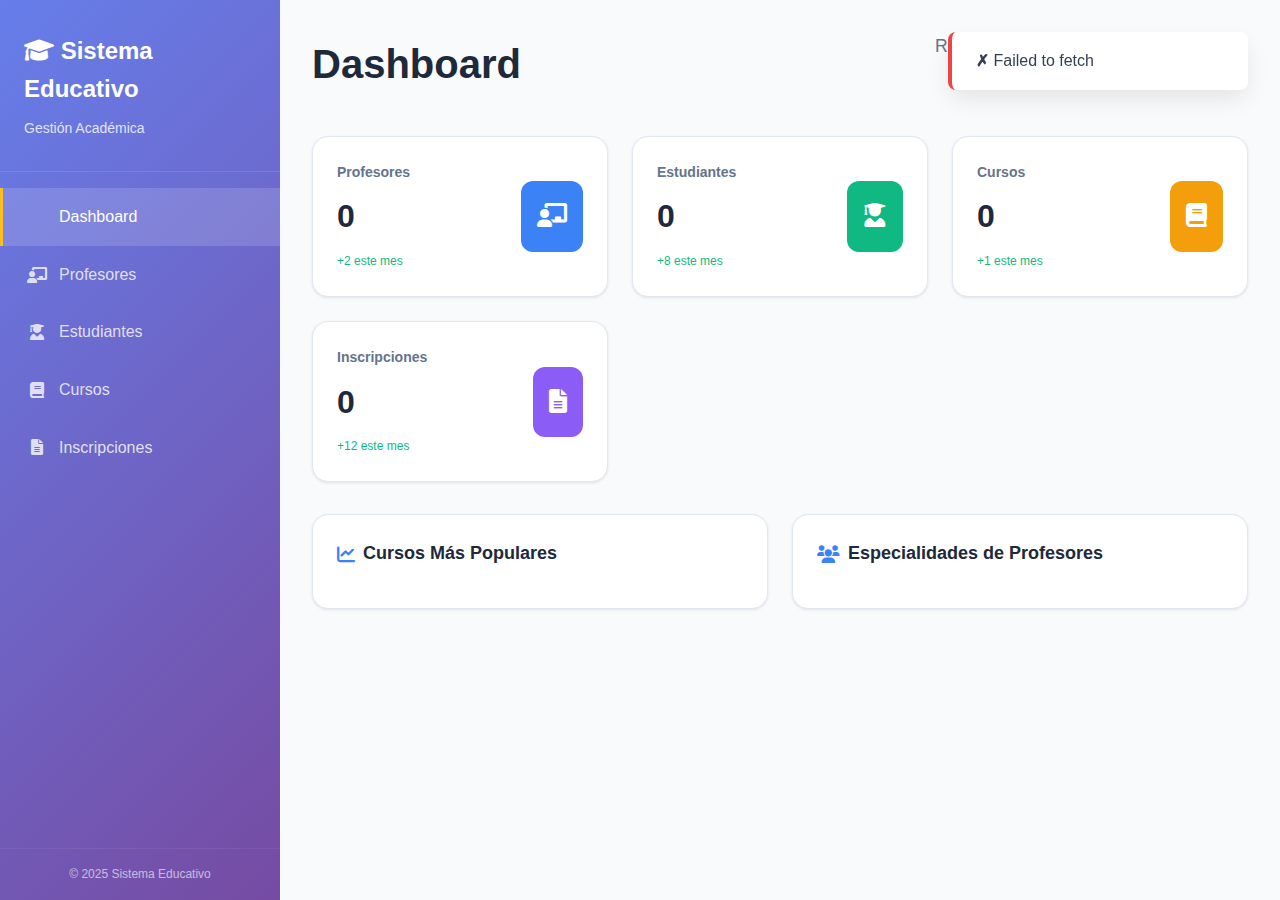
<file: index.html>
<!DOCTYPE html>
<html lang="es">
<head>
    <meta charset="UTF-8">
    <meta name="viewport" content="width=device-width, initial-scale=1.0">
    <title>Sistema Educativo - CRUD Completo</title>
    <link rel="stylesheet" href="css/estilos.css">
    <link href="https://cdnjs.cloudflare.com/ajax/libs/font-awesome/6.0.0/css/all.min.css" rel="stylesheet">
</head>
<body>
    <!-- Sidebar -->
    <div class="sidebar" id="sidebar" name="sidebar">
        <div class="sidebar-header">
            <h2><i class="fas fa-graduation-cap"></i> Sistema Educativo</h2>
            <p>Gestión Académica</p>
        </div>
        <nav class="sidebar-nav">
            <a href="#" class="nav-item active" data-section="dashboard">
                <i class="fas fa-chart-dashboard"></i>
                <span>Dashboard</span>
            </a>
            <a href="#" class="nav-item" data-section="profesores">
                <i class="fas fa-chalkboard-teacher"></i>
                <span>Profesores</span>
            </a>
            <a href="#" class="nav-item" data-section="estudiantes">
                <i class="fas fa-user-graduate"></i>
                <span>Estudiantes</span>
            </a>
            <a href="#" class="nav-item" data-section="cursos">
                <i class="fas fa-book"></i>
                <span>Cursos</span>
            </a>
            <a href="#" class="nav-item" data-section="inscripciones">
                <i class="fas fa-file-alt"></i>
                <span>Inscripciones</span>
            </a>
        </nav>
        <div class="sidebar-footer">
            <p>&copy; 2025 Sistema Educativo</p>
        </div>
    </div>

    <!-- Mobile Menu Toggle -->
    <button class="mobile-menu-toggle" id="mobileMenuToggle" name="mobileMenuToggle">
        <i class="fas fa-bars"></i>
    </button>

    <!-- Main Content -->
    <div class="main-content" id="mainContent" name="mainContent">
        <!-- Dashboard Section -->
        <div class="section active" id="dashboard">
            <div class="section-header">
                <h1>Dashboard</h1>
                <p>Resumen general del sistema educativo</p>
            </div>
            
            <div class="stats-grid">
                <div class="stat-card blue">
                    <div class="stat-content">
                        <div class="stat-info">
                            <h3>Profesores</h3>
                            <p class="stat-number" id="totalProfesores">0</p>
                            <span class="stat-trend">+2 este mes</span>
                        </div>
                        <div class="stat-icon">
                            <i class="fas fa-chalkboard-teacher"></i>
                        </div>
                    </div>
                </div>
                
                <div class="stat-card green">
                    <div class="stat-content">
                        <div class="stat-info">
                            <h3>Estudiantes</h3>
                            <p class="stat-number" id="totalEstudiantes">0</p>
                            <span class="stat-trend">+8 este mes</span>
                        </div>
                        <div class="stat-icon">
                            <i class="fas fa-user-graduate"></i>
                        </div>
                    </div>
                </div>
                
                <div class="stat-card orange">
                    <div class="stat-content">
                        <div class="stat-info">
                            <h3>Cursos</h3>
                            <p class="stat-number" id="totalCursos">0</p>
                            <span class="stat-trend">+1 este mes</span>
                        </div>
                        <div class="stat-icon">
                            <i class="fas fa-book"></i>
                        </div>
                    </div>
                </div>
                
                <div class="stat-card purple">
                    <div class="stat-content">
                        <div class="stat-info">
                            <h3>Inscripciones</h3>
                            <p class="stat-number" id="totalInscripciones">0</p>
                            <span class="stat-trend">+12 este mes</span>
                        </div>
                        <div class="stat-icon">
                            <i class="fas fa-file-alt"></i>
                        </div>
                    </div>
                </div>
            </div>

            <div class="dashboard-charts">
                <div class="chart-card">
                    <h3><i class="fas fa-chart-line"></i> Cursos Más Populares</h3>
                    <div id="cursosPopulares" class="chart-content"></div>
                </div>
                
                <div class="chart-card">
                    <h3><i class="fas fa-users"></i> Especialidades de Profesores</h3>
                    <div id="especialidadesProfesores" name="especialidadesProfesores" class="chart-content"></div>
                </div>
            </div>
        </div>

        <!-- Profesores Section -->
        <div class="section" id="profesores" name="profesores">
            <div class="section-header">
                <div>
                    <h1>Profesores</h1>
                    <p>Gestiona la información de los profesores</p>
                </div>
                <button class="btn btn-primary" onclick="openModal('profesorModal')">
                    <i class="fas fa-plus"></i> Nuevo Profesor
                </button>
            </div>
            
            <div class="table-container">
                <div class="table-header">
                    <div class="search-box">
                        <i class="fas fa-search"></i>
                        <input type="text" id="searchProfesores" name="searchProfesores" placeholder="Buscar profesores...">
                    </div>
                </div>
                
                <table class="data-table">
                    <thead>
                        <tr>
                            <th>ID</th>
                            <th>Nombre</th>
                            <th>Especialidad</th>
                            <th>Acciones</th>
                        </tr>
                    </thead>
                    <tbody id="profesoresTableBody">
                    
                    </tbody>
                </table>
            </div>
        </div>

        <!-- Estudiantes Section -->
        <div class="section" id="estudiantes" name="estudiantes">
            <div class="section-header">
                <div>
                    <h1>Estudiantes</h1>
                    <p>Gestiona la información de los estudiantes</p>
                </div>
                <button class="btn btn-success" onclick="openModal('estudianteModal')">
                    <i class="fas fa-plus"></i> Nuevo Estudiante
                </button>
            </div>
            
            <div class="table-container">
                <div class="table-header">
                    <div class="search-box">
                        <i class="fas fa-search"></i>
                        <input type="text" id="searchEstudiantes" placeholder="Buscar estudiantes...">
                    </div>
                </div>
                
                <table class="data-table">
                    <thead>
                        <tr>
                            <th>ID</th>
                            <th>Nombre</th>
                            <th>Email</th>
                            <th>Fecha Registro</th>
                            <th>Inscripciones</th>
                            <th>Acciones</th>
                        </tr>
                    </thead>
                    <tbody id="estudiantesTableBody">
                        
                    </tbody>
                </table>
            </div>
        </div>

        <!-- Cursos Section -->
        <div class="section" id="cursos" name="cursos">
            <div class="section-header">
                <div>
                    <h1>Cursos</h1>
                    <p>Gestiona la información de los cursos</p>
                </div>
                <button class="btn btn-warning" onclick="openModal('cursoModal')">
                    <i class="fas fa-plus"></i> Nuevo Curso
                </button>
            </div>
            
            <div class="table-container">
                <div class="table-header">
                    <div class="search-box">
                        <i class="fas fa-search"></i>
                        <input type="text" id="searchCursos" name="searchCursos" placeholder="Buscar cursos...">
                    </div>
                </div>
                
                <table class="data-table">
                    <thead>
                        <tr>
                            <th>ID</th>
                            <th>Curso</th>
                            <th>Profesor</th>
                            <th>Estudiantes</th>
                            <th>Acciones</th>
                        </tr>
                    </thead>
                    <tbody id="cursosTableBody">
                        
                    </tbody>
                </table>
            </div>
        </div>

        <!-- Inscripciones Section -->
        <div class="section" id="inscripciones" name="inscripciones">
            <div class="section-header">
                <div>
                    <h1>Inscripciones</h1>
                    <p>Gestiona las inscripciones de estudiantes a cursos</p>
                </div>
                <button class="btn btn-info" onclick="openModal('inscripcionModal')">
                    <i class="fas fa-plus"></i> Nueva Inscripción
                </button>
            </div>
            
            <div class="table-container">
                <div class="table-header">
                    <div class="search-box">
                        <i class="fas fa-search"></i>
                        <input type="text" id="searchInscripciones"  name="dfgf " Buscar inscripciones...">
                    </div>
                </div>
                
                <table class="data-table">
                    <thead>
                        <tr>
                            <th>ID</th>
                            <th>Estudiante</th>
                            <th>Curso</th>
                            <th>Profesor</th>
                            <th>Fecha Inscripción</th>
                            <th>Acciones</th>
                        </tr>
                    </thead>
                    <tbody id="inscripcionesTableBody">
                        
                    </tbody>
                </table>
            </div>
        </div>
    </div>

    <!-- Modals -->
    <!-- Profesor Modal -->
    <div class="modal" id="profesorModal">
        <div class="modal-content">
            <div class="modal-header">
                <h3 id="profesorModalTitle">Nuevo Profesor</h3>
                <button class="close-btn" onclick="closeModal('profesorModal')">
                    <i class="fas fa-times"></i>
                </button>
            </div>
            <form id="profesorForm">
                <div class="form-group">
                    <label for="profesorNombre">Nombre</label>
                    <input type="text" id="profesorNombre" name="profesorNombre" required>
                </div>
                <div class="form-group">
                    <label for="profesorEspecialidad">Especialidad</label>
                    <input type="text" id="profesorEspecialidad" name="profesorEspecialidad" required>
                </div>
                <div class="modal-footer">
                    <button type="button" class="btn btn-secondary" onclick="closeModal('profesorModal')">
                        Cancelar
                    </button>
                    <button type="submit" class="btn btn-primary">
                        Guardar
                    </button>
                </div>
            </form>
        </div>
    </div>

    <!-- Estudiante Modal -->
    <div class="modal" id="estudianteModal" name="estudianteModal">
        <div class="modal-content">
            <div class="modal-header">
                <h3 id="estudianteModalTitle">Nuevo Estudiante</h3>
                <button class="close-btn" onclick="closeModal('estudianteModal')">
                    <i class="fas fa-times"></i>
                </button>
            </div>
            <form id="estudianteForm">
                <div class="form-group">
                    <label for="estudianteNombre">Nombre</label>
                    <input type="text" id="estudianteNombre"  name="estudianteNombre">
                </div>
                <div class="form-group">
                    <label for="estudianteEmail">Email</label>
                    <input type="email" id="estudianteEmail" name="estudianteEmail" required>
                </div>
                <div class="form-group">
                    <label for="estudianteFechaRegistro">Fecha de Registro</label>
                    <input type="date" id="estudianteFechaRegistro" name="estudianteFechaRegistro" required>
                </div>
                <div class="modal-footer">
                    <button type="button" class="btn btn-secondary" onclick="closeModal('estudianteModal')">
                        Cancelar
                    </button>
                    <button type="submit" class="btn btn-success">
                        Guardar
                    </button>
                </div>
            </form>
        </div>
    </div>

    <!-- Curso Modal -->
    <div class="modal" id="cursoModal" name="cursoModal">
        <div class="modal-content">
            <div class="modal-header">
                <h3 id="cursoModalTitle">Nuevo Curso</h3>
                <button class="close-btn" onclick="closeModal('cursoModal')">
                    <i class="fas fa-times"></i>
                </button>
            </div>
            <form id="cursoForm">
                <div class="form-group">
                    <label for="cursoNombre">Nombre del Curso</label>
                    <input type="text"  nameid="cursoNombre">
                </div>
                <div class="form-group">
                    <label for="cursoProfesor">Profesor</label>
                    <select id="cursoProfesor">
                        <option value="">Seleccionar profesor</option>
                    </select>
                </div>
                <div class="modal-footer">
                    <button type="button" class="btn btn-secondary" onclick="closeModal('cursoModal')">
                        Cancelar
                    </button>
                    <button type="submit" class="btn btn-warning">
                        Guardar
                    </button>
                </div>
            </form>
        </div>
    </div>

    <!-- Inscripción Modal -->
    <div class="modal" id="inscripcionModal">
        <div class="modal-content">
            <div class="modal-header">
                <h3 id="inscripcionModalTitle">Nueva Inscripción</h3>
                <button class="close-btn" onclick="closeModal('inscripcionModal')">
                    <i class="fas fa-times"></i>
                </button>
            </div>
            <form id="inscripcionForm">
                <div class="form-group">
                    <label for="inscripcionEstudiante">Estudiante</label>
                    <select id="inscripcionEstudiante" required>
                        <option value="">Seleccionar estudiante</option>
                    </select>
                </div>
                <div class="form-group">
                    <label for="inscripcionCurso">Curso</label>
                    <select id="inscripcionCurso" required>
                        <option value="">Seleccionar curso</option>
                    </select>
                </div>
                <div class="form-group">
                    <label for="inscripcionFecha">Fecha de Inscripción</label>
                    <input type="date" id="inscripcionFecha" required>
                </div>
                <div class="modal-footer">
                    <button type="button" class="btn btn-secondary" onclick="closeModal('inscripcionModal')">
                        Cancelar
                    </button>
                    <button type="submit" class="btn btn-info">
                        Guardar
                    </button>
                </div>
            </form>
        </div>
    </div>

    <!-- Loading Spinner -->
    <div class="loading-spinner" id="loadingSpinner">
        <div class="spinner"></div>
        <p>Cargando...</p>
    </div>

    <!-- Toast Notifications -->
    <div class="toast-container" id="toastContainer"></div>


     <script src="js/config.js"></script>
    <script src="js/api.js"></script>
    <script src="js/utils.js"></script>
    <script src="js/app.js"></script>
</body>
</html>
</file>
<file: css/estilos.css>
* {
    margin: 0;
    padding: 0;
    box-sizing: border-box;
}

body {
    font-family: 'Segoe UI', Tahoma, Geneva, Verdana, sans-serif;
    background-color: #f8fafc;
    color: #334155;
    line-height: 1.6;
}

/* Sidebar Styles */
.sidebar {
    position: fixed;
    left: 0;
    top: 0;
    width: 280px;
    height: 100vh;
    background: linear-gradient(135deg, #667eea 0%, #764ba2 100%);
    color: white;
    transform: translateX(0);
    transition: transform 0.3s ease;
    z-index: 1000;
    display: flex;
    flex-direction: column;
}

.sidebar-header {
    padding: 2rem 1.5rem;
    border-bottom: 1px solid rgba(255, 255, 255, 0.1);
}

.sidebar-header h2 {
    font-size: 1.5rem;
    font-weight: 700;
    margin-bottom: 0.5rem;
}

.sidebar-header p {
    font-size: 0.875rem;
    opacity: 0.8;
}

.sidebar-nav {
    flex: 1;
    padding: 1rem 0;
}

.nav-item {
    display: flex;
    align-items: center;
    padding: 1rem 1.5rem;
    color: rgba(255, 255, 255, 0.8);
    text-decoration: none;
    transition: all 0.3s ease;
    border-left: 3px solid transparent;
}

.nav-item:hover {
    background-color: rgba(255, 255, 255, 0.1);
    color: white;
}

.nav-item.active {
    background-color: rgba(255, 255, 255, 0.15);
    color: white;
    border-left-color: #fbbf24;
}

.nav-item i {
    margin-right: 0.75rem;
    width: 20px;
    text-align: center;
}

.sidebar-footer {
    padding: 1rem 1.5rem;
    border-top: 1px solid rgba(255, 255, 255, 0.1);
    text-align: center;
    font-size: 0.75rem;
    opacity: 0.6;
}

/* Mobile Menu Toggle */
.mobile-menu-toggle {
    display: none;
    position: fixed;
    top: 1rem;
    left: 1rem;
    z-index: 1100;
    background: #667eea;
    color: white;
    border: none;
    padding: 0.75rem;
    border-radius: 0.5rem;
    cursor: pointer;
    box-shadow: 0 4px 6px -1px rgba(0, 0, 0, 0.1);
}

/* Main Content */
.main-content {
    margin-left: 280px;
    min-height: 100vh;
    transition: margin-left 0.3s ease;
}

.section {
    display: none;
    padding: 2rem;
    animation: fadeIn 0.3s ease;
}

.section.active {
    display: block;
}

@keyframes fadeIn {
    from { opacity: 0; transform: translateY(10px); }
    to { opacity: 1; transform: translateY(0); }
}

.section-header {
    display: flex;
    justify-content: space-between;
    align-items: flex-start;
    margin-bottom: 2rem;
}

.section-header h1 {
    font-size: 2.5rem;
    font-weight: 700;
    color: #1e293b;
    margin-bottom: 0.5rem;
}

.section-header p {
    color: #64748b;
    font-size: 1.1rem;
}

/* Stats Grid */
.stats-grid {
    display: grid;
    grid-template-columns: repeat(auto-fit, minmax(250px, 1fr));
    gap: 1.5rem;
    margin-bottom: 2rem;
}

.stat-card {
    background: white;
    border-radius: 1rem;
    padding: 1.5rem;
    box-shadow: 0 1px 3px 0 rgba(0, 0, 0, 0.1);
    border: 1px solid #e2e8f0;
    transition: all 0.3s ease;
}

.stat-card:hover {
    transform: translateY(-2px);
    box-shadow: 0 10px 25px -3px rgba(0, 0, 0, 0.1);
}

.stat-content {
    display: flex;
    justify-content: space-between;
    align-items: center;
}

.stat-info h3 {
    font-size: 0.875rem;
    font-weight: 600;
    color: #64748b;
    margin-bottom: 0.5rem;
}

.stat-number {
    font-size: 2rem;
    font-weight: 700;
    color: #1e293b;
    margin-bottom: 0.25rem;
}

.stat-trend {
    font-size: 0.75rem;
    color: #10b981;
    font-weight: 500;
}

.stat-icon {
    padding: 1rem;
    border-radius: 0.75rem;
    color: white;
    font-size: 1.5rem;
}

.stat-card.blue .stat-icon { background: #3b82f6; }
.stat-card.green .stat-icon { background: #10b981; }
.stat-card.orange .stat-icon { background: #f59e0b; }
.stat-card.purple .stat-icon { background: #8b5cf6; }

/* Dashboard Charts */
.dashboard-charts {
    display: grid;
    grid-template-columns: repeat(auto-fit, minmax(400px, 1fr));
    gap: 1.5rem;
}

.chart-card {
    background: white;
    border-radius: 1rem;
    padding: 1.5rem;
    box-shadow: 0 1px 3px 0 rgba(0, 0, 0, 0.1);
    border: 1px solid #e2e8f0;
}

.chart-card h3 {
    font-size: 1.125rem;
    font-weight: 600;
    color: #1e293b;
    margin-bottom: 1rem;
    display: flex;
    align-items: center;
}

.chart-card h3 i {
    margin-right: 0.5rem;
    color: #3b82f6;
}

.chart-content {
    display: flex;
    flex-direction: column;
    gap: 1rem;
}

.chart-item {
    display: flex;
    justify-content: space-between;
    align-items: center;
    padding: 1rem;
    background: #f8fafc;
    border-radius: 0.5rem;
}

.chart-item-info h4 {
    font-weight: 600;
    color: #1e293b;
    margin-bottom: 0.25rem;
}

.chart-item-info p {
    font-size: 0.875rem;
    color: #64748b;
}

.chart-item-value {
    text-align: right;
}

.chart-item-value .value {
    font-size: 1.25rem;
    font-weight: 700;
    color: #3b82f6;
}

.chart-item-value .label {
    font-size: 0.75rem;
    color: #64748b;
}

/* Table Styles */
.table-container {
    background: white;
    border-radius: 1rem;
    box-shadow: 0 1px 3px 0 rgba(0, 0, 0, 0.1);
    border: 1px solid #e2e8f0;
    overflow: hidden;
}

.table-header {
    padding: 1.5rem;
    border-bottom: 1px solid #e2e8f0;
}

.search-box {
    position: relative;
    max-width: 400px;
}

.search-box i {
    position: absolute;
    left: 1rem;
    top: 50%;
    transform: translateY(-50%);
    color: #64748b;
}

.search-box input {
    width: 100%;
    padding: 0.75rem 1rem 0.75rem 2.5rem;
    border: 1px solid #d1d5db;
    border-radius: 0.5rem;
    font-size: 0.875rem;
    transition: all 0.3s ease;
}

.search-box input:focus {
    outline: none;
    border-color: #3b82f6;
    box-shadow: 0 0 0 3px rgba(59, 130, 246, 0.1);
}

.data-table {
    width: 100%;
    border-collapse: collapse;
}

.data-table th {
    background: #f8fafc;
    padding: 1rem 1.5rem;
    text-align: left;
    font-weight: 600;
    color: #374151;
    font-size: 0.875rem;
    border-bottom: 1px solid #e2e8f0;
}

.data-table td {
    padding: 1rem 1.5rem;
    border-bottom: 1px solid #f1f5f9;
    vertical-align: middle;
}

.data-table tr:hover {
    background: #f8fafc;
}

.data-table .name {
    font-weight: 600;
    color: #1e293b;
}

.data-table .email {
    color: #64748b;
    display: flex;
    align-items: center;
}

.data-table .email i {
    margin-right: 0.5rem;
}

.data-table .date {
    color: #64748b;
    display: flex;
    align-items: center;
}

.data-table .date i {
    margin-right: 0.5rem;
}

.badge {
    display: inline-flex;
    align-items: center;
    padding: 0.25rem 0.75rem;
    border-radius: 9999px;
    font-size: 0.75rem;
    font-weight: 500;
}

.badge.success {
    background: #dcfce7;
    color: #166534;
}

.badge.info {
    background: #dbeafe;
    color: #1e40af;
}

.badge.warning {
    background: #fef3c7;
    color: #92400e;
}

/* Action Buttons */
.action-buttons {
    display: flex;
    gap: 0.5rem;
}

.action-btn {
    padding: 0.5rem;
    border: none;
    border-radius: 0.375rem;
    cursor: pointer;
    transition: all 0.3s ease;
    display: flex;
    align-items: center;
    justify-content: center;
}

.action-btn.edit {
    background: #dbeafe;
    color: #1e40af;
}

.action-btn.edit:hover {
    background: #bfdbfe;
}

.action-btn.delete {
    background: #fee2e2;
    color: #dc2626;
}

.action-btn.delete:hover {
    background: #fecaca;
}

/* Button Styles */
.btn {
    display: inline-flex;
    align-items: center;
    padding: 0.75rem 1.5rem;
    border: none;
    border-radius: 0.5rem;
    font-weight: 600;
    font-size: 0.875rem;
    cursor: pointer;
    transition: all 0.3s ease;
    text-decoration: none;
}

.btn i {
    margin-right: 0.5rem;
}

.btn-primary {
    background: #3b82f6;
    color: white;
}

.btn-primary:hover {
    background: #2563eb;
    transform: translateY(-1px);
}

.btn-success {
    background: #10b981;
    color: white;
}

.btn-success:hover {
    background: #059669;
    transform: translateY(-1px);
}

.btn-warning {
    background: #f59e0b;
    color: white;
}

.btn-warning:hover {
    background: #d97706;
    transform: translateY(-1px);
}

.btn-info {
    background: #8b5cf6;
    color: white;
}

.btn-info:hover {
    background: #7c3aed;
    transform: translateY(-1px);
}

.btn-secondary {
    background: #6b7280;
    color: white;
}

.btn-secondary:hover {
    background: #4b5563;
}

/* Modal Styles */
.modal {
    display: none;
    position: fixed;
    top: 0;
    left: 0;
    width: 100%;
    height: 100%;
    background: rgba(0, 0, 0, 0.5);
    z-index: 2000;
    animation: fadeIn 0.3s ease;
}

.modal.active {
    display: flex;
    align-items: center;
    justify-content: center;
}

.modal-content {
    background: white;
    border-radius: 1rem;
    width: 90%;
    max-width: 500px;
    max-height: 90vh;
    overflow-y: auto;
    animation: slideIn 0.3s ease;
}

@keyframes slideIn {
    from { transform: scale(0.9) translateY(-20px); opacity: 0; }
    to { transform: scale(1) translateY(0); opacity: 1; }
}

.modal-header {
    display: flex;
    justify-content: space-between;
    align-items: center;
    padding: 1.5rem;
    border-bottom: 1px solid #e2e8f0;
}

.modal-header h3 {
    font-size: 1.25rem;
    font-weight: 600;
    color: #1e293b;
}

.close-btn {
    background: none;
    border: none;
    font-size: 1.25rem;
    color: #64748b;
    cursor: pointer;
    padding: 0.5rem;
    border-radius: 0.375rem;
    transition: all 0.3s ease;
}

.close-btn:hover {
    background: #f1f5f9;
    color: #374151;
}

.modal form {
    padding: 1.5rem;
}

.form-group {
    margin-bottom: 1.5rem;
}

.form-group label {
    display: block;
    margin-bottom: 0.5rem;
    font-weight: 600;
    color: #374151;
}

.form-group input,
.form-group select {
    width: 100%;
    padding: 0.75rem;
    border: 1px solid #d1d5db;
    border-radius: 0.5rem;
    font-size: 0.875rem;
    transition: all 0.3s ease;
}

.form-group input:focus,
.form-group select:focus {
    outline: none;
    border-color: #3b82f6;
    box-shadow: 0 0 0 3px rgba(59, 130, 246, 0.1);
}

.modal-footer {
    display: flex;
    justify-content: flex-end;
    gap: 1rem;
    padding-top: 1rem;
    border-top: 1px solid #e2e8f0;
}

/* Loading Spinner */
.loading-spinner {
    display: none;
    position: fixed;
    top: 0;
    left: 0;
    width: 100%;
    height: 100%;
    background: rgba(255, 255, 255, 0.9);
    z-index: 3000;
    align-items: center;
    justify-content: center;
    flex-direction: column;
}

.loading-spinner.active {
    display: flex;
}

.spinner {
    width: 40px;
    height: 40px;
    border: 4px solid #e2e8f0;
    border-top: 4px solid #3b82f6;
    border-radius: 50%;
    animation: spin 1s linear infinite;
    margin-bottom: 1rem;
}

@keyframes spin {
    0% { transform: rotate(0deg); }
    100% { transform: rotate(360deg); }
}

/* Toast Notifications */
.toast-container {
    position: fixed;
    top: 2rem;
    right: 2rem;
    z-index: 4000;
    display: flex;
    flex-direction: column;
    gap: 0.5rem;
}

.toast {
    background: white;
    border-radius: 0.5rem;
    padding: 1rem 1.5rem;
    box-shadow: 0 10px 25px -3px rgba(0, 0, 0, 0.1);
    border-left: 4px solid #3b82f6;
    min-width: 300px;
    animation: slideInRight 0.3s ease;
}

.toast.success {
    border-left-color: #10b981;
}

.toast.error {
    border-left-color: #ef4444;
}

.toast.warning {
    border-left-color: #f59e0b;
}

@keyframes slideInRight {
    from { transform: translateX(100%); opacity: 0; }
    to { transform: translateX(0); opacity: 1; }
}

/* Responsive Design */
@media (max-width: 1024px) {
    .sidebar {
        transform: translateX(-100%);
    }
    
    .sidebar.active {
        transform: translateX(0);
    }
    
    .main-content {
        margin-left: 0;
    }
    
    .mobile-menu-toggle {
        display: block;
    }
    
    .stats-grid {
        grid-template-columns: repeat(auto-fit, minmax(200px, 1fr));
    }
    
    .dashboard-charts {
        grid-template-columns: 1fr;
    }
    
    .section-header {
        flex-direction: column;
        gap: 1rem;
        align-items: stretch;
    }
}

@media (max-width: 768px) {
    .section {
        padding: 1rem;
    }
    
    .section-header h1 {
        font-size: 2rem;
    }
    
    .stats-grid {
        grid-template-columns: 1fr;
    }
    
    .chart-card {
        min-width: auto;
    }
    
    .data-table {
        font-size: 0.875rem;
    }
    
    .data-table th,
    .data-table td {
        padding: 0.75rem 1rem;
    }
    
    .modal-content {
        width: 95%;
        margin: 1rem;
    }
    
    .toast-container {
        left: 1rem;
        right: 1rem;
    }
    
    .toast {
        min-width: auto;
    }
}

/* Utility Classes */
.text-center { text-align: center; }
.text-right { text-align: right; }
.mb-1 { margin-bottom: 0.25rem; }
.mb-2 { margin-bottom: 0.5rem; }
.mb-3 { margin-bottom: 0.75rem; }
.mb-4 { margin-bottom: 1rem; }
.mt-1 { margin-top: 0.25rem; }
.mt-2 { margin-top: 0.5rem; }
.mt-3 { margin-top: 0.75rem; }
.mt-4 { margin-top: 1rem; }
.hidden { display: none; }
.flex { display: flex; }
.items-center { align-items: center; }
.justify-between { justify-content: space-between; }
.gap-2 { gap: 0.5rem; }
.gap-4 { gap: 1rem; }
</file>
